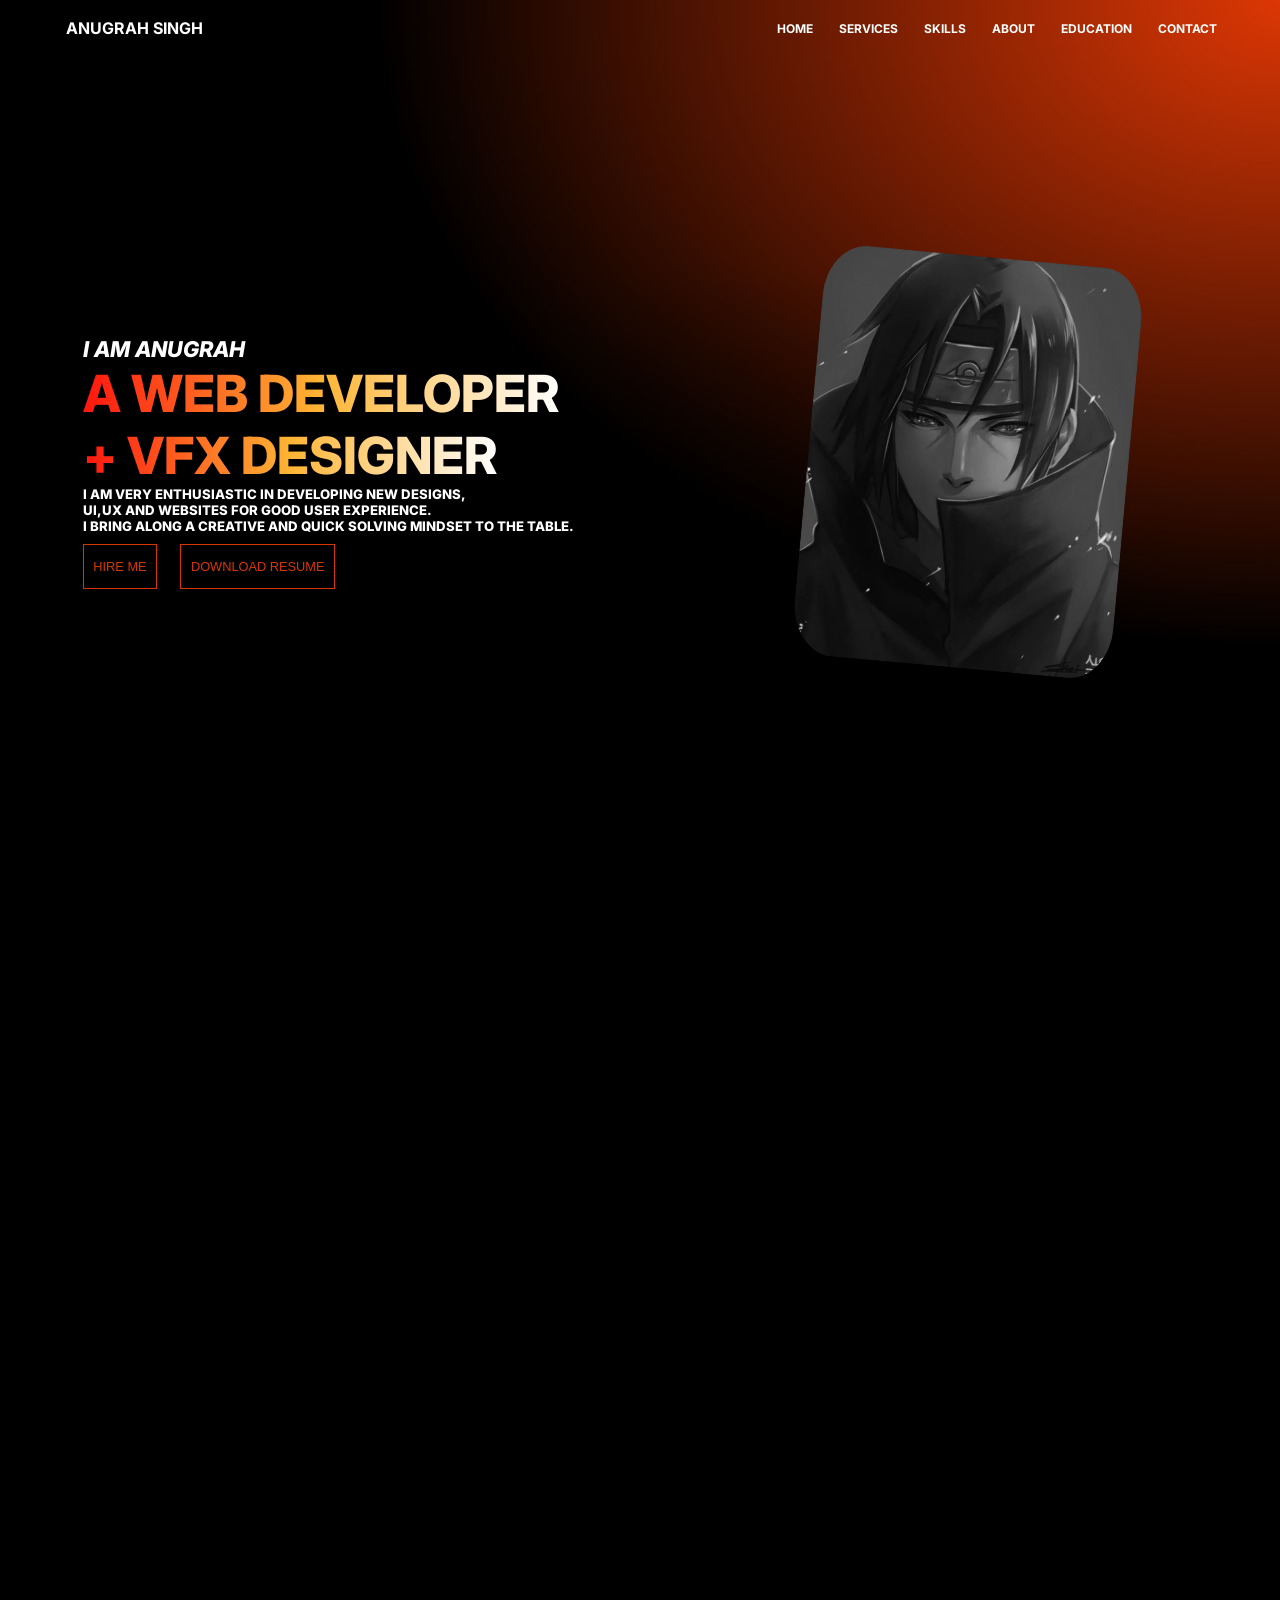
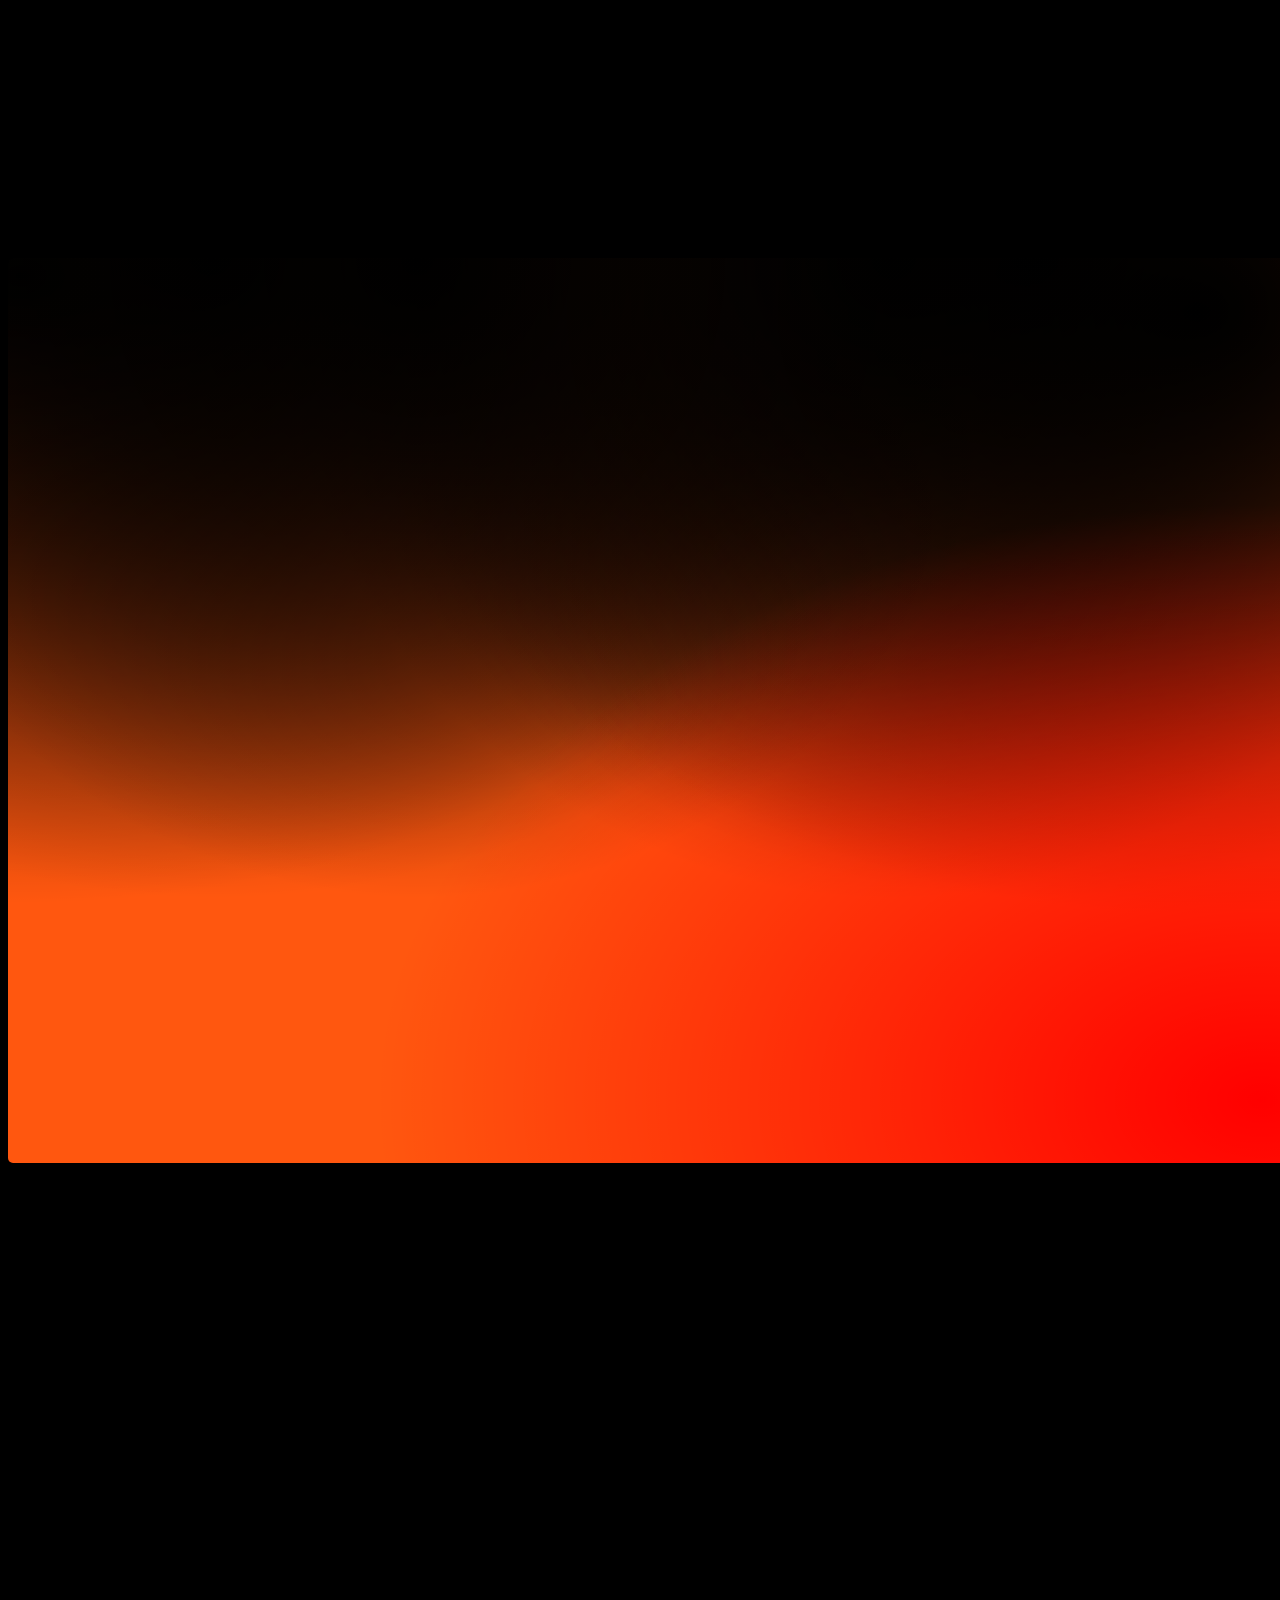
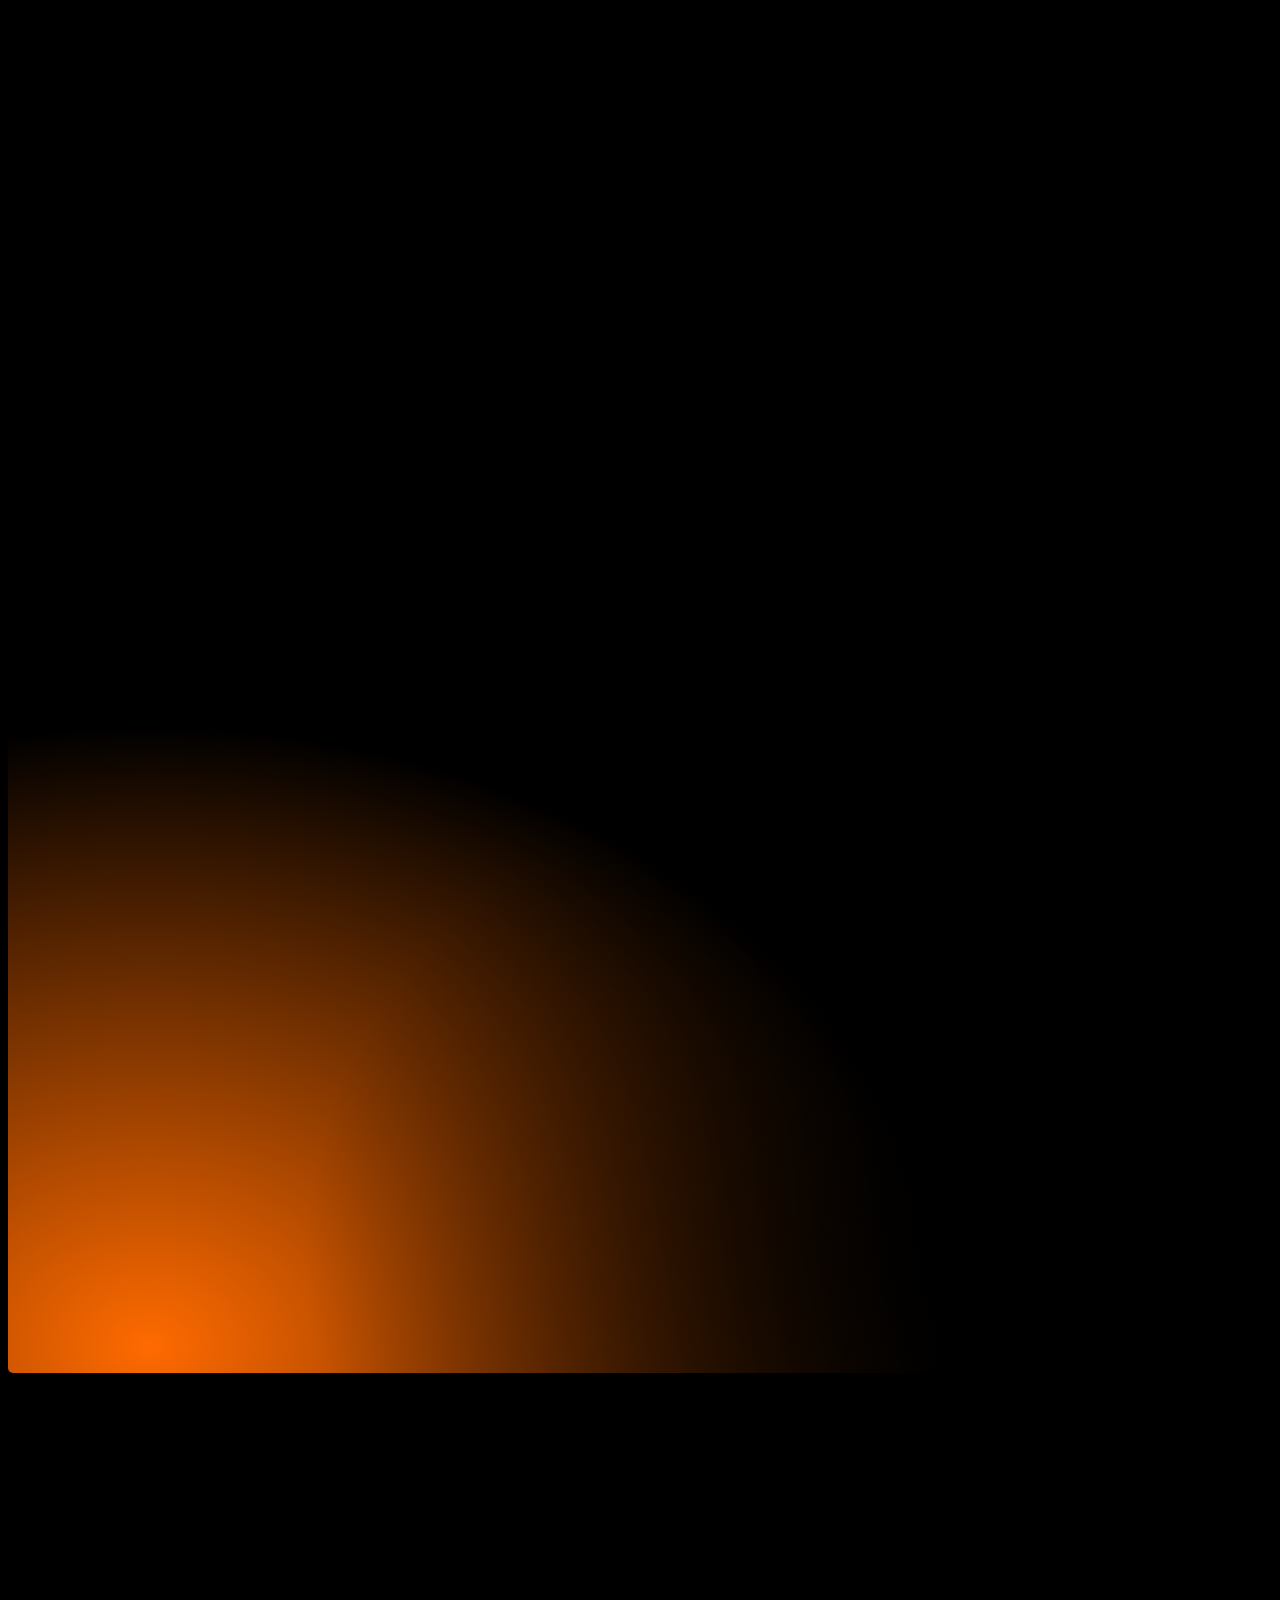
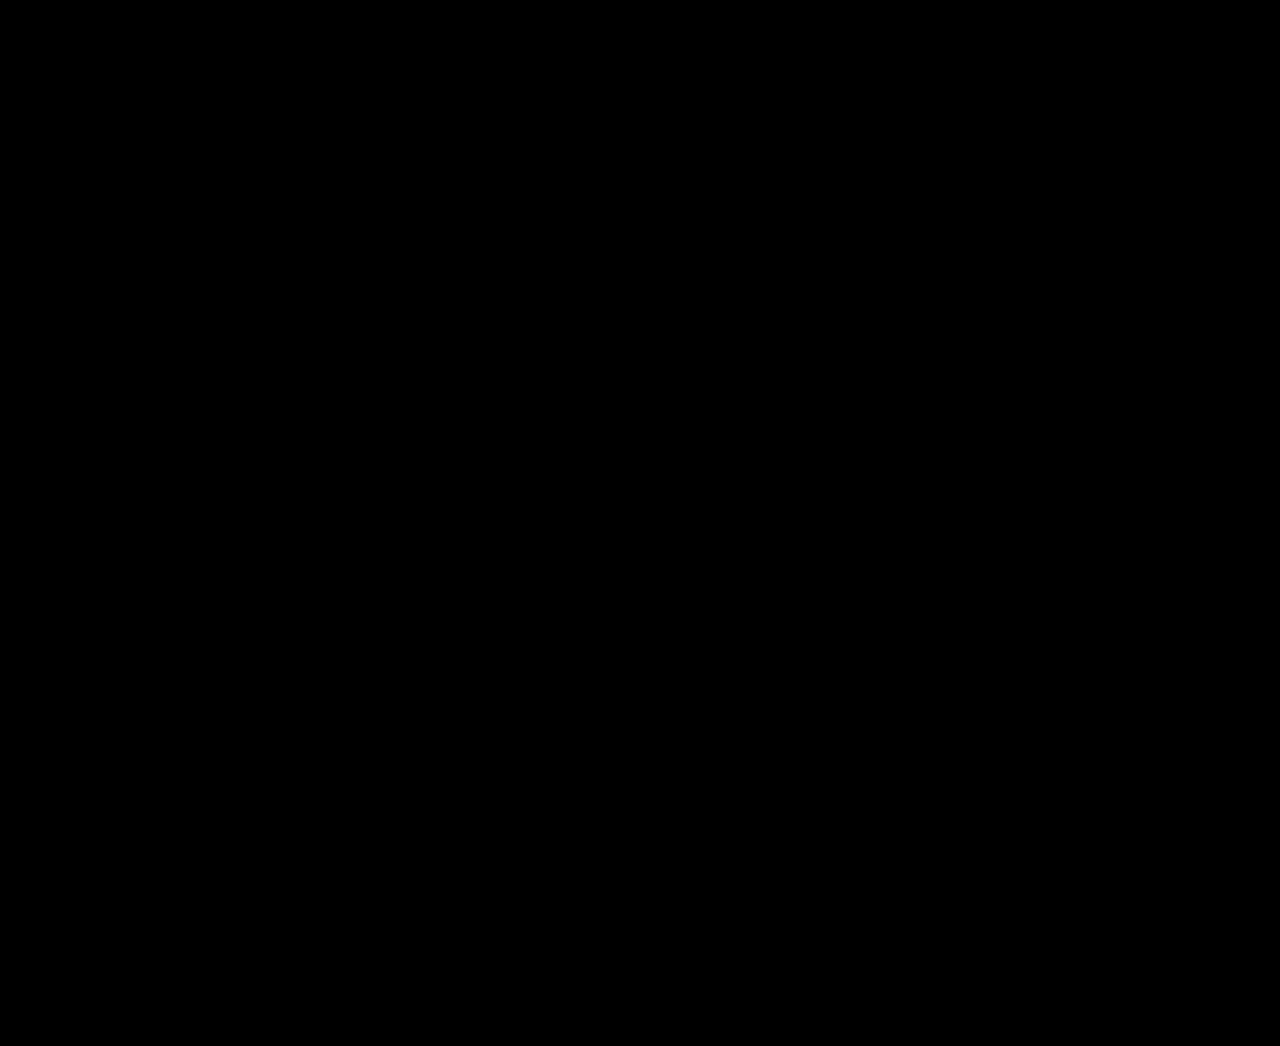
<file: index.html>
<!DOCTYPE html>
<html lang="en">
<head>
    <link rel="stylesheet" href="https://unpkg.com/aos@next/dist/aos.css" />
    <meta charset="UTF-8">
    <meta name="viewport" content="width=device-width, initial-scale=1.0">
    <link href="https://fonts.googleapis.com/css?family=Inter:400,800,900&display=swap" rel="stylesheet">
    <link rel="preconnect" href="https://fonts.googleapis.com">
<link rel="preconnect" href="https://fonts.gstatic.com" crossorigin>
<link href="https://fonts.googleapis.com/css2?family=Playwrite+US+Trad:wght@100..400&display=swap" rel="stylesheet">
<link rel="stylesheet" href="https://cdnjs.cloudflare.com/ajax/libs/font-awesome/6.5.1/css/all.min.css" integrity="sha512-DTOQO9RWCH3ppGqcWaEA1BIZOC6xxalwEsw9c2QQeAIftl+Vegovlnee1c9QX4TctnWMn13TZye+giMm8e2LwA==" crossorigin="anonymous" referrerpolicy="no-referrer" /> 
<title>PORTFOLIO</title>

    <link rel="stylesheet" href="index.css">

</head>
<body onload="myFunction()">
    <div id="loading"></div>
    <div class="container">
        <nav class="navbar">
            <div class="navbar-left">
                <span class="navbar-brand">ANUGRAH SINGH</span>
            </div>
            <input type="checkbox" id="navbar-toggle" class="navbar-checkbox">
            <label for="navbar-toggle" class="navbar-toggle-label">&#9776;</label>
            <div class="navbar-right">
                <a href="#home">home</a>
                <a href="#content1">Services</a>
                <a href="#content2">Skills</a>
                <a href="#content3">About</a>
                <a href="#content4">EDUCATION</a>
                <a href="#content5">Contact</a>
                
            </div>
        </nav>


        <main class="container2" id="home"> 
        <box class="box2">
          <div class="intro"> 
          <p1 class="typingtext">I am Anugrah</p1><br>
          <p2>A Web developer</p2><br>
          <p2>+ VFX Designer</p2><br>
          <p3>I am very enthusiastic in developing new designs,<br>Ui,Ux and websites for good user experience.<br>I bring along a creative and quick solving mindset to the table.</p3>
       <br> <button class="mainbutton"  > HIRE ME </button> 
       <button class="mainbutton2" >DOWNLOAD RESUME</button>
        </div>
        </box>
        <box class="box1">
         <div class="image1"><img class="dp"src="itachi.jpg" alt="random image"></div>
        </box>
        </main>


        <div id="content1" >
            <box class="contentbox1" id="box1c1" data-aos="fade-down">
                <div >
                <p4>My Quality Services</p4><br>
               <p5> <br>We put your ideas and thus your wishes in the form of a unique web project that <br> inspires you and your customers.</p5></div>
            </box>
            <div class="btncontainer1" >
            <box class="contentbox2"id="box2c2b1" data-aos="fade-right">
                <button class="c1b1"><h2>WEB DESIGNING</h2><h3>Web designing involves creating visually appealing and user-friendly websites by combining elements of graphic design, coding, and user experience principles. A well-designed website not only looks attractive but also ensures seamless navigation and accessibility across different devices.</h3>
            </button></box>
            <box class="contentbox2"id="box2c2b2" data-aos="fadeleft">
                <button class="c1b1"><h2>UI/UX DESIGNING</h2><h3>UI/UX designing focuses on creating intuitive and engaging interfaces that enhance user satisfaction and accessibility. It combines aesthetics with functionality to deliver seamless and enjoyable user experiences.This discipline emphasizes user-centered design, iterative testing, and a deep understanding of user behavior and needs.</h3></button></box>
            <box class="contentbox2"id="box2c2b1" data-aos="fade-right">
                <button class="c1b1"><h2>VFX DEVELOPMENT</h2><h3>VFX designing involves creating visually stunning and realistic effects for movies, games, and other media through advanced computer graphics and software. It blends art and technology to craft scenes that are either impossible or impractical to film in real life. The process requires a keen eye for detail, creativity, and technical expertise in tools like Maya, Blender, and After Effects.</h3></button></box>
        
        </div>
        </div>


        <div id="content2">
            <box class="content2box1" id="box1c2" data-aos="fade-down">
                <div>
                    <p4> MY SKILLS</p4><br>
                    <p5><br>We put your ideas and thus your wishes in the form of a unique web project that<br>inspires you and you customers.</p5>
                </div>
            </box>
            <box class="content2box2" data-aos="zoom-out">
                <box>
                <box class="content2btnbox"><button class="content2button"><img id="c" src="c.png" alt="randomimage"> <br><p9>95%</p9><br><p10>C</p10></button></box>
                <box class="content2btnbox"><button class="content2button"><img id="c" src="c++.png" alt="randomimage"><br><p9>93%</p9><br><p10>C++</p10></button></box>
                <box class="content2btnbox"><button class="content2button"><img id="c" src="java.png" alt="randomimage"><br><p9>75%</p9><br><p10>JAVA</p10></button></box>
                <box class="content2btnbox"><button class="content2button"><img id="c" src="dsa.png" alt="randomimage"><br><p9>32%</p9><br><p10>DSA</p10></button></box>
                <box class="content2btnbox"><button class="content2button"><img id="c" src="css.png" alt="randomimage"><br><p9>99%</p9><br><p10>CSS</p10></button></box>
                <box class="content2btnbox"><button class="content2button"><img id="c" src="javascript.png" alt="randomimage"><br><p9>89%</p9><br><p10>JAVASCRIPT</p10></button></box>
                <box class="content2btnbox"><button class="content2button"><img id="c" src="reactjs.png" alt="randomimage"><br><p9>72%</p9><br><p10>RREACTJS</p10></button></box>
                <box class="content2btnbox"><button class="content2button"><img id="c" src="nodejs.png" alt="randomimage"><br><p9>84%</p9><br><p10>NODEJS</p10></button></box>
               </box>
            </div>


        
        
            <div id="content3" >
                <box class="content3box1" data-aos="fade-down">
                    <div><p11>ABOUT ME</p11><br><p12>Lorem ipsum dolor sit amet consectetur adipisicing elit. Fuga, rerum provident? Consectetur illum quisquam aperiam tempora</p12>
                    </div>
                </box>
                <box class="content3box2" data-aos="zoom-in">
                    <div><img class="logo2" src="itachi.3.jpeg" alt="randomimg"></div>
                </box>
                <box class="content3box3" >
                    <div class="card1" data-aos="flip-left">
                        <div class="card-maintitle">PERSONALITY</div>
                        <div class="card-body"><p class="card-title"><u>PERSONALITY</u></p><br>
                        <p class="card-intro">A developer is analytical and detail-oriented, thriving on solving complex problems. They possess a blend of creativity and logic, enabling them to innovate and optimize solutions. With a continuous learning mindset, they adapt swiftly to new technologies and challenges.</p><br>
                    <button class="card-button">KNOW MORE</button>
                </div>
                    </div>
                    <div class="card2" data-aos="flip-right">
                        <div class="card2-maintitle" >THINKING</div>
                        <div class="card-body">
                          
                        <div class="card-body"><p class="card-title"><u>THINKING</u></p><br>
                        <p class="card-intro">Amidst the glow of his screen, a coder's mind weaves intricate algorithms, solving puzzles one line at a time. His thoughts dance between logic and creativity, seeking elegant solutions. Each keystroke is a step closer to transforming ideas into digital reality.

                        </p><br>
                    <button class="card-button">KNOW MORE</button>
                </div>
                        </div>
                    </div>
                    <div class="card3" data-aos="flip-left">
                        <div class="card3-maintitle">FUTURE GOALS</div>
                        <div class="card-body">
                            
                        <div class="card-body"><p class="card-title"><u>FUTURE GOALS</u></p><br>
                        <p class="card-intro">A developer's future goals often include mastering new programming languages and frameworks, contributing to innovative and impactful projects, and advancing to leadership roles to mentor junior developers and shape the tech landscape.</p><br>
                    <button class="card-button">KNOW MORE</button>
                </div>
                        </div>
                    </div>

                </box>
            </div>






            <div id="content4">
                <box class="content4box1" data-aos="fade-down">
                    <div><p4>EDUCATION</p4><br><p26>
                        Education empowers individuals by providing knowledge, fostering critical thinking, and opening up opportunities for personal and professional growth.<br>
                    
                    </div>
                </box>
                <div class="wrapper" >
                    <div class="containera" data-aos="zoom-in">
                        <input type="radio" name="slide" id="c1" >
                        <label for="c1" class="carda">
                            <div class="row">
                                <div class="icon">1</div>
                                <div class="description"></div>
                                <h4></h4><br>
                                <p30>
                                    .</p30>
                            </div>

                        </label>
                        <input type="radio" name="slide" id="c2" >
                    <label for="c2" class="carda">
                            <div class="row">
                                <div class="icon">2</div>
                                <div class="description"></div>
                                <h4></h4><br>
                                <p30>
                                    .</p30>
                            </div>

                        </label>
                        <input type="radio" name="slide" id="c3" >
                        <label for="c3" class="carda">
                            <div class="row">
                                <div class="icon">3</div>
                                <div class="description"></div>
                                <h4></h4><br>
                                <p30></p30>
                            </div>

                        </label>
                        <input type="radio" name="slide" id="c4" >
                        <label for="c4" class="carda">
                            <div class="row">
                                <div class="icon">4</div>
                                <div class="description"></div>
                                <h4></h4>
                                <p30></p30>
                            </div> </label>
                    </div>
                </div>
            </div>






            <div id="content5">
                <box class="content5box1" data-aos="fade-down">
                <p11>CONTACT US</p11><br>
                <p12>I am always there to help you . Ask me anything about your query and i try my best to solve.</p12>
                </box>
                <box class="content5box2">
                    <div class="card-container" data-aos="zoom-in">
                        <div class="card">
                            <div class="front">
                                <h2 class="h2">HOVER ME!<U></U></h2>

                                
                                
                            </div>
                            <div class="back">
                                
                                <form>
                                    <label for="name">First Name:</label>
                                    <input type="text" id="name" name="name" required>
                                    <textarea id="name" name="name" rows="1" required></textarea>
                                    
                                    <label for="surname">Surname:</label>
                                    <input type="text" id="surname" name="surname" required>
                                    <textarea id="email" name="email" rows="1" required></textarea>
                                    
                                    <label for="email">Email:</label>
                                    <input type="email" id="email" name="email" required>
                                    <textarea id="email" name="email" rows="1" required></textarea>
                                    
                                    <label for="phone">Phone No:</label>
                                    <input type="tel" id="phone" name="phone" required>
                                    <textarea id="phone" name="phone" rows="1" required></textarea>
                                    
                                    <label for="comments">Comments:</label>
                                    <textarea id="comments" name="comments" rows="4" required></textarea>
                                    
                                    <button class="btna" type="submit">Send</button>
                                </form>
                                
                            </div>
                        </div>
                    </div>
                   
                </box>
               
            </div>

       
       
       
        <div class="footer-container" data-aos="fade-in"><footer>
            <div class="footerContainer">
                <div class="socialIcons">
                    <a href="not.html"><i class="fa-brands fa-facebook"></i></a>
                    <a href="not.html"><i class="fa-brands fa-instagram"></i></a>
                    <a href="not.html"><i class="fa-brands fa-twitter"></i></a>
                    <a href="not.html"><i class="fa-brands fa-google-plus"></i></a>
                    <a href="not.html"><i class="fa-brands fa-youtube"></i></a>
                </div>
                <div class="footerNav">
                    <ul><li><a href="#home">Home</a></li>
                        <li><a href="#content1">Services</a></li>
                        <li><a href="#content2">Skills</a></li>
                        <li><a href="#content3">About</a></li>
                        <li><a href="#content4">Education</a></li>
                        <li><a href="#content5">Contact</a></li>
                    </ul>
                </div>
                
            </div>
            <div class="footerBottom">
                <p>Copyright &copy;2024; Designed by <span class="designer">ANUGRAH SINGH</span></p>
            </div>
        </footer></div>





  <script>
    var preloader = document.getElementById('loading');
    function myFunction(){
        preloader.style.display = 'none';
    }
    
  </script>
   <script >
    document.querySelectorAll('.flip-button').forEach(button => {
button.addEventListener('click', () => {
    document.querySelector('.card').classList.toggle('flipped');
});
});

</script>  



<script src="https://unpkg.com/aos@next/dist/aos.js"></script>
        <script>
        AOS.init(
            {offset:200,
                duration:1000,

            }
        );
        </script>

</body>
</html>
</file>
<file: index.css>
html{
  scroll-behavior: smooth;
}
:root {
  --main-radius: 5px;
  --main-padding: 5px;
  }
  #loading{
    position: fixed;
    width: 100%;
    height: 100vh;
   margin:0% 0%;
    background: white url('https://cdn.dribbble.com/users/563824/screenshots/3633228/media/b620ccb3ae8c14ea5447d159ebb1da58.gif') no-repeat center;
    z-index: 999999;
    
  }


body {
  font-family: "Inter", sans-serif;
  background-color:hsla(0,0%,0%,1);
background-image:
radial-gradient(at 56% 97%, hsla(14,0%,0%,1) 0px, transparent 50%),
radial-gradient(at 100% 0%, hsla(14,96%,44%,1) 0px, transparent 50%);
background-repeat: no-repeat;
  }

.container {
  display: grid;
  height: 100vh;
  grid-template-columns: 1fr 1fr 1fr 1fr;
  grid-template-rows: 0.2fr 1.5fr 1.2fr 0.8fr;
  grid-template-areas:
    "nav nav nav nav"
    "main main main main"
    "content1 content1 content1 content1"
    "content2 content2 content2 content2"
    "content3 content3 content3 content3"
    "content4 content4 content4 content4"
    "content5 content5 content5 content5"
     "footer footer footer footer";
  grid-gap: 0rem;
  font-weight: 800;
  text-transform: uppercase;
  font-size: 12px;
  color: #004d40;
  text-align: center;
}

nav {
  grid-area: nav;
  margin-left: 3%;
  margin-right: 3%;
  padding-top: var(--main-padding);
  
  }

.container2 {
  grid-area: main;
  border-radius: var(--main-radius);
  padding-top: var(--main-padding);
  height: 100vh;
  margin-top: 0%;
  overflow: hidden;
  display:flex;
  flex-wrap: wrap;
  }
#logobox{
 background-color: transparent;  
  grid-area: logobox;
  border-radius: var(--main-radius);
  padding-top: var(--main-padding);
 }
#content1 {
  background:black;
  grid-area: content1;
  border-radius: var(--main-radius);
  padding-top: var(--main-padding);
  height: 100vh;
  
  overflow: hidden;
  display:flex;
  flex-wrap: wrap;
  }
#content2 {
  background-color:hsla(18,100%,53%,1);
background-image:
radial-gradient(at 98% 93%, hsla(0,100%,50%,1) 0px, transparent 50%),
radial-gradient(at 32% 0%, hsla(24,0%,0%,1) 0px, transparent 50%),
radial-gradient(at 93% 6%, hsla(188,0%,0%,1) 0px, transparent 50%),
radial-gradient(at 69% 0%, hsla(355,0%,0%,1) 0px, transparent 50%),
radial-gradient(at 80% 0%, hsla(17,0%,0%,1) 0px, transparent 50%),
radial-gradient(at 16% 0%, hsla(240,0%,0%,1) 0px, transparent 50%),
radial-gradient(at 1% 2%, hsla(343,0%,0%,1) 0px, transparent 50%);
background-repeat: no-repeat ;
background-position: center;

  grid-area: content2;
  border-radius: var(--main-radius);
  padding-top: var(--main-padding);
  height: 100vh;
  overflow: hidden;
  display:flex;
  flex-wrap: wrap;
}
#content3 {
  background-color:black;

background-position: center;
  grid-area: content3;
  border-radius: var(--main-radius);
  padding-top: var(--main-padding);
  height: 100vh;
  overflow: hidden;
  display:flex;
  flex-wrap: wrap;
  }

  #content4 {
  background-color:hsla(0,0%,0%,1);
  background-image:
  radial-gradient(at 79% 87%, hsla(248,0%,0%,1) 0px, transparent 50%),
  radial-gradient(at 11% 97%, hsla(25,100%,50%,1) 0px, transparent 50%);
    grid-area: content4;
    border-radius: var(--main-radius);
    padding-top: var(--main-padding);
    height: 100vh;
    overflow: hidden;
    display:flex;
    flex-wrap: wrap;
}

#content5{
   background: black;
    grid-area: content5;
    border-radius: var(--main-radius);
    padding-top: var(--main-padding);
    height: 100vh;
    width: 100vw;
    overflow: hidden;
    display:flex;
    flex-wrap: wrap;
}
.footer-container {
  font-family: acumin-pro, system-ui, sans-serif;
  margin: 0;
  display: grid;
  grid-template-rows: auto 1fr auto;
  font-size: 14px;
  background-color: #d03404;
  grid-area: footer;
  border-radius: var(--main-radius);
  padding-top: var(--main-padding);
  height: fit-content;
  width:100vw;
  overflow: hidden;
  display:flex;
  

}
a {
  text-align: center;
  display: block;
  font-family: inherit;
  text-decoration: none;
  font-weight: bold;
  margin: 1rem;
}

@media only screen and (max-width: 550px) {
  .container {
    grid-template-columns: 1fr;
    grid-template-rows: 0.4fr 0.4fr 2.2fr 1.2fr 1.2fr 1.2fr 1fr;
    grid-template-areas:
      "nav"
      "main"
      "content1"
      "content2"
      "content3"
      "content4"
      "content5"
      "footer";
  }
  .container2{
    flex-direction: column;
  }
  
}



.navbar {
  display: flex;
  
  justify-content: space-between;
  align-items: center;
  
  opacity: 100%;
  padding: 10px 20px;
  position: relative;
  animation: dropDown 1.5s ease-out forwards;
}
@keyframes dropDown {
  0% {
      transform: translateY(-100%);
      opacity: 0;
  }
  100% {
      transform: translateY(0);
      opacity: 1;
  }
}

.navbar-left .navbar-brand {
  color:white;
  font-size: 16px;
  font-weight: bold;
  cursor: pointer;
}
.navbar-left .navbar-brand:hover {
  color: #ce3305;
  transition: all 0.3s ease-in-out 0s;
}

.navbar-right {
  display: flex;
  align-items: center;
}

.navbar-right a {
  color: white ;
  
  margin: 0 13px;
  font-size: 12px;
  
}

.navbar-right a:hover {
  transform: scale(1.4);
  transition: all 0.3s ease-in-out 0s;
 }
 .navbar-right:hover > :not(:hover){
  opacity: 0.5;
  
 }



.navbar-toggle-label {
  display: none;
  font-size: 30px;
  color: white;
  background: none;
  border: none;
  cursor: pointer;
}

.navbar-checkbox {
  display: none;
}

@media (max-width: 690px) {
  .navbar-right {
      display: none;
      flex-direction: column;
      width: 100%;
      background-color: #333;
      position: absolute;
      top: 50px;
      left: 0;
  }

  .navbar-right a {
      padding: 10px;
      width: 100%;
      text-align: center;
      margin: 0;
  }

  .navbar-toggle-label {
      display: block;
  }

  .navbar-checkbox:checked + .navbar-toggle-label + .navbar-right {
      display: flex;
  }
}







.box1{
  width:50%;

  
}
.dp{
 width: 50%;
 rotate: 5.2deg;
 border-radius:13%;
 transition: 0.3s;
 filter: grayscale(1);
}
.dp:hover{
  rotate: 0deg;
  transition: 0.3s;
  scale: 1.05;
  box-shadow: 20px 20px 40px rgba(0, 0, 0, 0.5);
  filter: grayscale(0);
}
.image1{
  display:flex;
  justify-content: center;
  align-items: center;
  height:91vh;
  animation: dropLeft 1s ease-out forwards;
}
@keyframes dropLeft {
  0% {
      transform: translateX(100%);
      opacity: 0;
  }
  100% {
      transform: translateX(0);
      opacity: 1;
  }
}

  
.intro{
  padding: 0% 0%;
  text-align: left;
}
p1{
  color: white;
  font-size: 1.7vw;
  font-style: italic;
}

p2{
  font-size: 4vw;
  background: #FF160E;
background: linear-gradient(to right, #FF160E 0%, #FFB534 50%, #FFFFFF 100%);
background-clip: text;
-webkit-background-clip: text;
-webkit-text-fill-color: transparent;
}
p3{
  font-size: 1.03vw;
  color: white;
  
}

.box2{
  display: flex;
  justify-content: center;
  align-items: center;
  width:50%;
  height: 91vh;
  margin: 0% 0%;
  animation: dropRight 1s ease-out forwards;
}

@keyframes dropRight {
  0% {
      transform: translateX(-100%);
      opacity: 0;
  }
  100% {
      transform: translateX(0);
      opacity: 1;
  }
}
.mainbutton{
  margin-top: 2%;
 font-size: 1vw;
 border-radius: 0%;
 background: transparent;
 border: 1px solid #d73604;
 padding: 2%;
 color: #d73604;
  height: 5vh;
  transition: all 0.3s ease-in-out 0s;
  animation: fadeIn 2s ease-in forwards;
  
}
@keyframes fadeIn {
  0% {
      opacity: 0;
  }
  100% {
      opacity: 1;
  }
}
.mainbutton:hover{
  transform: scale(1.2);
  cursor: pointer;
  border-color: #000000;
  background-color: #d73604;
  color: white;
  transition: all 0.3s ease-in-out 0s 
  

}
.mainbutton2{
  margin-top: 2%;
 font-size: 1vw;
 border-radius: 0%;
 margin-left: 4%;
 padding: 2%;
 background: transparent;
 border: 1px solid #d73604;
 color: #d73604;
  height: 5vh;
  transition: all 0.3s ease-in-out 0s ;
  animation: fadeIn 2s ease-in forwards;
  
}
.mainbutton2:hover{
  transform: scale(1.2);
  cursor: pointer;
  border-color: #000000;
  background-color: #d73604;
  color: white;
  transition: all 0.3s ease-in-out 0s 
  
}





 
  




.contentbox1{
  width:100%;
  height:24%;
  background:transparent;
  overflow: hidden;
  display:flex;
  flex-wrap: wrap;
  padding: 0;
  align-content: center;
  justify-content: center;
  text-align: center;
  
}


p4{
  font-size: 4vw;
  background: #FF160E;
background: linear-gradient(to left, #FF160E 0%, #FFB534 50%, #FFFFFF 100%);
background-clip: text;
-webkit-background-clip: text;
-webkit-text-fill-color: transparent;
}
p5{
  font-size: 1vw;
  color: white;
}
.contentbox2{
  width:100%;
  height:24%;
  background:transparent;
  overflow: hidden;
  padding: 0% 0%;
  align-items: center;
}
.c1b1{
  height:24vh;
  width:90vw;
  padding: 0% 5%;
  align-content: center;
  justify-content: center;
  text-align: center;
  background: transparent;
  border: 0;
}
h2{
  color: #d73604;
  font-size: 2.5vw;
}
h3{
  color:white;
  font-style: italic;
  font-size: 1.2vw;
 
  
}
.c1b1:hover{
  background-color:#d73604 ;
  transition: all 0.3s ease-in-out 0s ;
  transform: scale(1.08);
  
  
 h2{
    color: black;
    font-weight: bold;
  }
  
}
.btncontainer1:hover > :not(:hover){
  opacity: 0.5;
}







.content2box1{
  width:100%;
  height:30%;
  background:transparent;
  overflow: hidden;
  display:flex;
  flex-wrap: wrap;
  padding: 0% 25%;
  align-items: center;
  
}
.content2box2{
  width:100%;
  height:70%;
  background:transparent;
  overflow: hidden;
  display:flex;
  flex-wrap: wrap;
  padding: 0% 5%;
  align-items: center;
  justify-content: center;
  flex-direction: row;
}
.content2button{
  background: transparent;
  border: 2px solid rgb(101, 101, 101);
  color: white;
  filter: grayscale(1);
  border-radius: 10%;
  backdrop-filter: blur 100%;
  padding: 1% 1%;
  width:15%;
  transition: 0.3s;
  height: 150px;
  margin: 15px;
}
.content2button:hover{
  filter: grayscale(0);
  background-color: black;
  color: #d73604;
  border: 1px solid rgb(0, 0, 0);
  border-radius: 15%;
  transition: 0.3s;
  scale: 1.2;
  box-shadow: 10px 10px 20px rgba(0, 0, 0, 0.5);
  filter: grayscale(0);
 }

#c{
  width:35%;
  
}
#cpp{
  width: 35%;
  
}
#java{
  width: 36%;
  
}
#dsa{
  width: 35%;
  
}
#css{
  width: 35%;
  
}
#javascript{
  width: 35%;
  
}
#reactjs{
  width: 35%;
  
}
#c{
  width: 35%;
  
}
#nodejs{
  width: 35%;
  
}
p9{
  font-size: 2vw;
}
p10{
  font-size: 2vw;
}




.content3box1{

width: 100vw;
height: 25vh;
background:transparent;
  overflow: hidden;
  display:flex;
  flex-wrap: wrap;
  padding: 0% 25%;
  align-items: center;

}
.content3box2{
  background: transparent;
  width: 50%;
  height: 75vh;
  overflow: hidden;
  display:flex;
  flex-wrap: wrap;
  padding: 0% 0%;
  align-items: center;
  justify-content: center;

}
.logo2{
  width:50%;
  filter: grayscale(1);
  border: 1px solid #ff8c00;
  border-radius:50% ;
  transition: all 0.3s ease-in-out 0s ;
}
.logo2:hover{
  transform: scale(1.3);
  filter: grayscale(0);
  border-radius: 15%;
  border: 0px;
  box-shadow: 0px 0px 25px #d73604;
  transition: all 0.3s ease-in-out 0s ;

}
.content3box3{
  background: transparent;
  width: 50%;
  height: 75vh;
  display: flex;
  overflow: hidden;
  flex-wrap: wrap;
  padding: 0% 0%;
  align-items: center;
  justify-content: center;
  align-content: center;
}
p11{
  font-size: 4vw;
  background: #FF160E;
  background: linear-gradient(to right, #FF160E 0%, #FFB534 50%, #FFFFFF 100%);

background-clip: text;
-webkit-background-clip: text;
-webkit-text-fill-color: transparent;
text-align: center;
}
p12{
  font-size: 1vw;
  color: white;
}

.card1{
  background: url(pesonality.jpg);
  background-position: center;
  background-repeat: no-repeat;
  background-size: cover;
  width: 80%;
  height: 20vh;
  margin: 2% 0%;
  padding: 0% 0%;
  transition: all 0.3s ease-in-out 0s ;
  align-items: center;
  overflow: hidden;
  position: relative;
 
}
.card2{
  background: url(thinking.jpg);
  background-position: center;
  background-repeat: no-repeat;
  background-size: cover;
  width: 80%;
  height: 20vh;
  margin: 2% 0%;
  padding: 0% 0%;
  transition: all 0.3s ease-in-out 0s ;
  align-items: center;
  overflow: hidden;
  position: relative;
}
.card3{
  background: url(future.jpg);
  background-position: center;
  background-repeat: no-repeat;
  background-size: cover;
  width: 80%;
  height: 20vh;
  margin: 2% 0%;
  padding: 0% 0%;
  transition: all 0.3s ease-in-out 0s ;
  align-items: center;
  overflow: hidden;
  position: relative;
  
}
.card-body{
  width: 100%;
  height: 100%;
  top: 0;
  right: -100%;
  padding: 0% 0%;
  position: absolute;
  background:transparent;
  backdrop-filter: blur(10px);
  display: flex;
  flex-direction: column;
  justify-content: center;
  align-items: center;
  transition: all 0.3s ease-in-out 0s ;
}

.card-title{
  margin: 2% 0% -2% 0%;
  font-size: 1.00rem;
 
  color: white;
  
  padding: 0%;
  font-weight: bold;
}
.card-intro{
  font-size: 0.8vw;
  color: #FFFFFF;
  margin: 0%;
  padding: 1%;
  font-style: italic;
}
.card-button{
  padding: 1% 1%;
    border: 1px solid black;
    margin-top: -2%;
width: 16%;
height: 20%;
cursor: pointer;
font-size: 0.8vw;
background-color: transparent;

color:black;
transition: all 0.3s ease-in-out 0s ;

}
.card-button:hover{
  transform: scale(1.1);
  box-shadow: 5px 5px 20px black;
  background-color: black;
  color: white;
  transition: all 0.3s ease-in-out 0s ;

}
.card1:hover .card-body{
  right:0%;
  transition: all 0.3s ease-in-out 0s ;
  
  
  
  }
  
  .card2:hover .card-body{
    right:0%;
    transition: all 0.3s ease-in-out 0s ;
    
    
   
    }
    .card3:hover .card-body{
      right:0%;
      transition: all 0.3s ease-in-out 0s ;
     
      
      
      }
 
.card-maintitle{
  display: flex;
float: left;
  top: 0%;
  left: 0%;
  
  color: black;
  backdrop-filter: blur(100px);
  margin-top: 22%;
  margin-left: 3%;
  font-size: 2vw;
  box-shadow: 5px 5px 20px black;
}
.card2-maintitle{
  
  color: black;
  backdrop-filter: blur(100px);
    font-size: 1.5vw;
  display: flex;
  float: left;
  margin-top: 22%;
  margin-left: 3%;
  box-shadow: 5px 5px 20px black;


}
.card3-maintitle{
  color: black;
  backdrop-filter: blur(100px);
  font-size: 1.5vw;
  display: flex;
  float: left;
  margin-top: 22%;
  margin-left: 3%;
  box-shadow: 5px 5px 20px black;
  
}
.card1:hover{
  transform: scale(1.1);
  box-shadow: 0px 0px 25px #d73604;
}
.card2:hover{
  transform: scale(1.1);
  box-shadow: 0px 0px 25px #d73604;
}
.card3:hover{
  transform: scale(1.1);
  box-shadow: 0px 0px 25px #d73604;
 
}
.content3box3:hover > :not(:hover){
  opacity: 0.5;
}














.content4box1{
  width: 100vw;
height: 25vh;
background:transparent;
  overflow: hidden;
  display:flex;
  flex-wrap: wrap;
  padding: 0% 25%;
  align-items: center;
  
}

p25{
  font-size: 4vw;
  background: #FF160E;
  background: linear-gradient(to right, #FF160E 0%, #FFB534 50%, #FFFFFF 100%);
}
p26{
  font-size: 1vw;
  color: white;
}
.wrapper{
  width: 100vw;
  height: 75vh;
  background-color: transparent;
  display: flex;
  align-items: center;
  justify-content: center;
}
.containera{
  height: 50vh;
  display: flex;
  flex-wrap: nowrap;
  justify-content: start;
}
.carda{
  width: 80px;
  border-radius: .75rem;
  background-size: cover;
  cursor: pointer;
  overflow: hidden;
  border-radius: 2rem;
  margin: 0 10px;
  display: flex;
  align-items: flex-end;
  transition: .6s cubic-bezier(.28,-0.03,0,.99);
  box-shadow: 0px 10px 30px -5px rgba(0, 0, 0, 0.8);
}
 .carda > .row{
  color:white;
  display: flex;
  flex-wrap: nowrap;
}
.carda > .row > .icon{
  background: black;
  color: #d73604;
  border-radius: 50%;
  width: 50px;
  display: flex;
  justify-content: center;
  align-items: center;
  margin:15px;
  box-shadow: 5px 5px 20px rgba(0, 0, 0, 0.5);
}
.carda > .row > .description {
display: flex;
justify-content: center;
flex-direction: column;
overflow: hidden;
height: 80px;
width: 520px;
opacity: 0;
transform: translateY(30px);
transition-delay: .3s ;
transition: all .3s ease;

}

.description p30{
  color: #b0b0ba;
  padding-top: 5px;
}
.description h4{
  text-transform: uppercase;
}

input{
  display: none;

}
input:checked + label {
  width: 45vw;


}
input:checked + label .description{
  opacity: 1 !important;
  
  
  
}
.carda[for="c1"]{
  background-image: url('st1.jpg') ;
  background-position: center;
  background-size: cover;
  box-shadow: 0px 0px 40px #d73604;
  
}

.carda[for="c2"]{
  background-image: url('high.jpg') ;
  background-position: center;
  background-size: cover;
  box-shadow: 0px 0px 40px #d73604;
}
.carda[for="c3"]{
  background-image: url('inter.jpg') ;
  background-position: center;
  background-size: cover;
  box-shadow: 0px 0px 40px #d73604;
}
.carda[for="c4"]{
  background-image: url('college.jpg') ;
  background-position: center;
  background-size: cover;
  box-shadow: 0px 0px 40px #d73604;
}







.content5box1{
  width: 100vw;
  height: 25vh;
  background:transparent;
    overflow: hidden;
    display:flex;
    flex-wrap: wrap;
    
    align-items: center;
    text-align: center;
    align-content: center;
    justify-content: center;

    padding: 0% 25%;
}
.content5box2{
  width: 100vw;
  height: 75vh;
  overflow: hidden;
    display:flex;
    flex-wrap: wrap;
  background:transparent;
  align-items: center;
  text-align: center;
  align-content: center;
  justify-content: center;
    
}

.card-container {
  display:flex;
    flex-wrap: wrap;
  
  align-items: center;
  text-align: center;
  align-content: center;
  justify-content: center;
  
  
}

.card {
  width: 30vw;
  height: 60vh;
  margin: 0% 0% 0% 0%;
  
  position: relative;
  transform-style: preserve-3d;
  transition: transform 0.6s;
}

.card-container:hover .card {
  transform: rotateY(180deg);
  box-shadow: 0px 0px 40px #d73604;
}

.front, .back {
  width: 100%;
  height: 100%;
  position: absolute;
  backface-visibility: hidden;
  display: flex;
  flex-direction: column;
  text-align: left;
  justify-content: center;
  align-items: center;
  padding: 0% 0% 0% 3%;
  
  border-radius: 10px;
  
  
}

.front {
background: black;
border: 2px solid #d73604;
color: white;
}

.back {
  background: black;
  border: 2px solid #d73604;
  transform: rotateY(180deg);
  justify-content: center;
  align-content: center;
}

.h2 {
  padding-top: 0%;
  font-weight: bold;
  font-size: 180%;
  color: #d73604;
}

form {
  display: flex;
  flex-direction: column;
  width: 100%;
  size: 70%;
  justify-content: center;
  align-content: center;
  text-align: center;
}

label {
  margin: 5px 0;
  color: #d73604;
}

input, textarea {
  margin-bottom: 2%;
  padding: 10px;
  width: 90%;
    height: 3%;
  color: #d73604;
  border: 2px solid #d73604;
  border-radius: 5px;
  
  background: black;
  backdrop-filter: blur(50px);
}
textarea:hover{
  background: #d73604;
  color: #000000;
}



.btna {
  padding: 2%;
  background:#d73604;
  backdrop-filter: blur(100px);
  color: #000000;
  border: 2px solid black;
  width: 20%;
  border-radius: 5px;
  cursor: pointer;
  margin-left: 40% ;
  transition: all .3s ease;
 
}

.btna:hover {
  background-color: #000000;
color: #d73604;
  border:  2px solid #d73604;
  
  transition: all .3s ease;
  transform: scale(1.1);
  box-shadow: 10px 10px 20px rgba(0, 0, 0, 0.5);
}


footer{
  background-color: #111;
  width: 100vw;
}
.footerContainer{
  
  padding: 70px 30px 20px ;
}
.socialIcons{
  display: flex;
  justify-content: center;
}
.socialIcons a{
  text-decoration: none;
  padding:  10px;
  background-color: white;
  margin: 10px;
  border-radius: 50%;
}
.socialIcons a i{
  font-size: 2em;
  color: black;
  opacity: 0,9;
}
/* Hover affect on social media icon */
.socialIcons a:hover{
  background-color: #111;
  transition: 0.5s;
}
.socialIcons a:hover i{
  color: white;
  transition: 0.5s;
}
.footerNav{
  margin: 30px 0;
}
.footerNav ul{
  display: flex;
  justify-content: center;
  list-style-type: none;
  padding: 0%;
}
.footerNav ul li a{
  color:white;
  margin: 20px;
  text-decoration: none;
  font-size: 1.3em;
  opacity: 1;
  transition: 0.5s;

}
.footerNav ul li a:hover{
  opacity: 1;
  color: #d03404 ;
}
.footerBottom{
  background-color: #d03404;
  padding: 20px;
  text-align: center;
}
.footerBottom p{
  color: white;
}
.designer{
  opacity: 0.7;
  text-transform: uppercase;
  letter-spacing: 1px;
  font-weight: 400;
  margin: 0px 5px;
}
@media (max-width: 700px){
  .footerNav ul{
      flex-direction: column;
  } 
  .footerNav ul li{
      width:100%;
      text-align: center;
      margin: 10px;
  }
  .socialIcons a{
      padding: 8px;
      margin: 4px;
  }
}



@media (min-width:820px) and (max-width: 1024px ) and (min-height:900px)  {
  .container2{
    height: 50vh;
  }
  .box2{
    height: 45.5vh;
  }
  .image1{
    height: 45.5vh;
  }
  .mainbutton{
    height: 2.5vh;
  }
  .mainbutton2{
    height: 2.5vh;
  }
  .c1b1{
    height: 12vh;
  }
  #content1{
    height: 50vh;
  }
  #content2{
    height: 50vh;
  }
  .content2button{
    height: 12vh;
  }
  #content3{
    height: 50vh;

  }
  .content3box1{
    height: 12.5vh;
  }
  .content3box2{
    height: 37.5vh;
  }
  .content3box3{
    height: 37.5vh;
  }
  .card1{
    height:10vh;
  }
  .card2{
    height:10vh;
  }
  .card3{
    height:10vh;
  }
  #content4{
    height:50vh;
  }
  .content4box1{
    height: 12vh;
  }
  .wrapper{
    height:37.5vh;
  }
  #content5{
    height:50vh;
  }
  .content5box1{
    height: 12.5vh;
  }
  .content5box2{
    height:37.5vh;
  }
  .card{
    height:30vh;
  }
  .footer-container{
    height: 31vh;
  }
  .containera{
    height: 25vh;
  }
  .card-intro{
    font-size: 0.4rem;
  }

  .card-button{
    font-size: 0.4rem;
  }
  .card-title{
    font-size: 0.8rem;
  }

}





@media (min-width:500px) and (max-width:800px){
  .container2{
    flex-direction: column;
  }
  .box2{
    height: 45.5vh;
    width:100vw;
  }
  .image1{
    height: 45.5vh;
  }
  .box1{
    width: 100vw;
  }
  .dp{
    width: 40%;
  }
  .intro{
    text-align: center;
  }
  
  
  .mainbutton{
    width: 10vw;
    height: 3vh;
  }
  .mainbutton2{
    height:3vh;
  }
  .content3box2{
    height: 37.5vh;
    width: 100vw;
  }
  .logo2{
    width:25%;
  }
  .content3box3{
    height:37.5vh;
    flex-direction: column;
    width: 100vw;
  }
  .card1{
    width: 40%;
    height: 10vh;
    margin: 0% 0%;
    
  }
  .card2{
    width: 40%;
    height: 10vh;
    
    
  }
  .card3{
    width: 40%;
    height: 10vh;
  
  }
  .containera{
    height:25vh;
  }
  #content4{
    height: 70vh;
  }
  .wrapper{
    height: 45vh;
  }
  .containera{
    height: 25vh;
  }
  #content5{
    height:75vh;
  }
  .content5box2{
    height:50vh;
  }
  .card {
    height:40vh;
  }
}




@media (min-width:400px) and (max-width:500px) {
  .container2{
    flex-direction: column;
    height: 60vh;
  }
  .box2{
    height: 30vh;
    width:100vw;
  }
  .image1{
    height: 30vh;
  }
  .box1{
    width: 100vw;
  }
  .dp{
    width: 40%;
  }
  .intro{
    text-align: center;
  }
  #content1{
    height: 60vh;
  }
  .contentbox1{
    height: 14vh;
  }
  .c1b1{
    height:14vh;
    width:100vw;
  }
  #content2{
    height:60vh;
  }
  .content2box1{
    height: 14vh;
  }
  .content2box2{
    height: 42vh;
  }
  .content2button{
    margin: 12px;
    width:26%;
    height: 91px;
  }
  #content3{
    height: 65vh;
  }
  .content3box1{
    height:14vh;
  }
  
  
  .mainbutton{
    width: 10vw;
    height: 3vh;
  }
  .mainbutton2{
    height:3vh;
  }
  .content3box2{
    height: 20vh;
    width: 100vw;
  }
  .logo2{
    width:25%;
  }
  .content3box3{
    height:30vh;
    flex-direction: column;
    width: 100vw;
  }
  .card1{
    width: 55%;
    height: 8.55vh;
    margin: 0% 0%;
    
  }
  .card2{
    width: 55%;
    height: 8.55vh;
    
    
  }
  .card3{
    width: 55%;
    height: 8.55vh;
  
  }
  .containera{
    height:45vh;
    display: block;
  }
  .wrapper{
    height: 45vh;
  }
  input:checked + label{
    width: 60vw;
    height: 17vh;
  }
  #content4{
    height: 60vh;
  }
  .content4box1{
    height:14vh;
  }
  .wrapper{
    height: 45vh;
  }
 
  #content5{
    height:60vh;
  }
  .content5box1{
    height: 14vh;
  }
  .content5box2{
    height:45vh;
  }
  .card {
    height: 38vh;
    width: 55vw;
  }
  .footer-container{
    height: 86vh;
}
.containera{
  justify-content: none;
}

}





@media (max-width:400px) {
  .container2{
    flex-direction: column;
    height: 85vh;
  }
  .box2{
    height: 40vh;
    width:100vw;
  }
  .image1{
    height: 30vh;
  }
  .box1{
    width: 100vw;
  }
  .dp{
    width: 40%;
  }
  .intro{
    text-align: center;
  }
  #content1{
    height: 90vh;
  }
  .contentbox1{
    height: 14vh;
  }
  .c1b1{
    height:20vh;
    width:100vw;
  }
  #content2{
    height:90vh;
  }
  .content2box1{
    height: 14vh;
  }
  .content2box2{
    height: 70vh;
  }
  .content2button{
    margin: 12px;
    width:26%;
    height: 91px;
  }
  #content3{
    height: 90vh;
  }
  .content3box1{
    height:14vh;
  }
  
  
  .mainbutton{
    width: 10vw;
    height: 3vh;
  }
  .mainbutton2{
    height:3vh;
  }
  .content3box2{
    height: 20vh;
    width: 100vw;
  }
  .logo2{
    width:25%;
  }
  .content3box3{
    height:50vh;
    flex-direction: column;
    width: 100vw;
  }
  .card1{
    width: 55%;
    height: 12.55vh;
    margin: 0% 0%;
    
  }
  .card2{
    width: 55%;
    height: 12.55vh;
    
    
  }
  .card3{
    width: 55%;
    height: 12.55vh;
  
  }
  .containera{
    height:45vh;
    display: block;
  }
  .wrapper{
    height: 45vh;
  }
  input:checked + label{
    width: 60vw;
    height: 17vh;
  }
  #content4{
    height: 90vh;
  }
  .content4box1{
    height:14vh;
  }
  .wrapper{
    height: 45vh;
  }
 
  #content5{
    height:90vh;
  }
  .content5box1{
    height: 14vh;
  }
  .content5box2{
    height:75vh;
  }
  .card {
    height: 60vh;
    width: 55vw;
  }
  .footer-container{
    height: 120vh;
}


}
</file>
